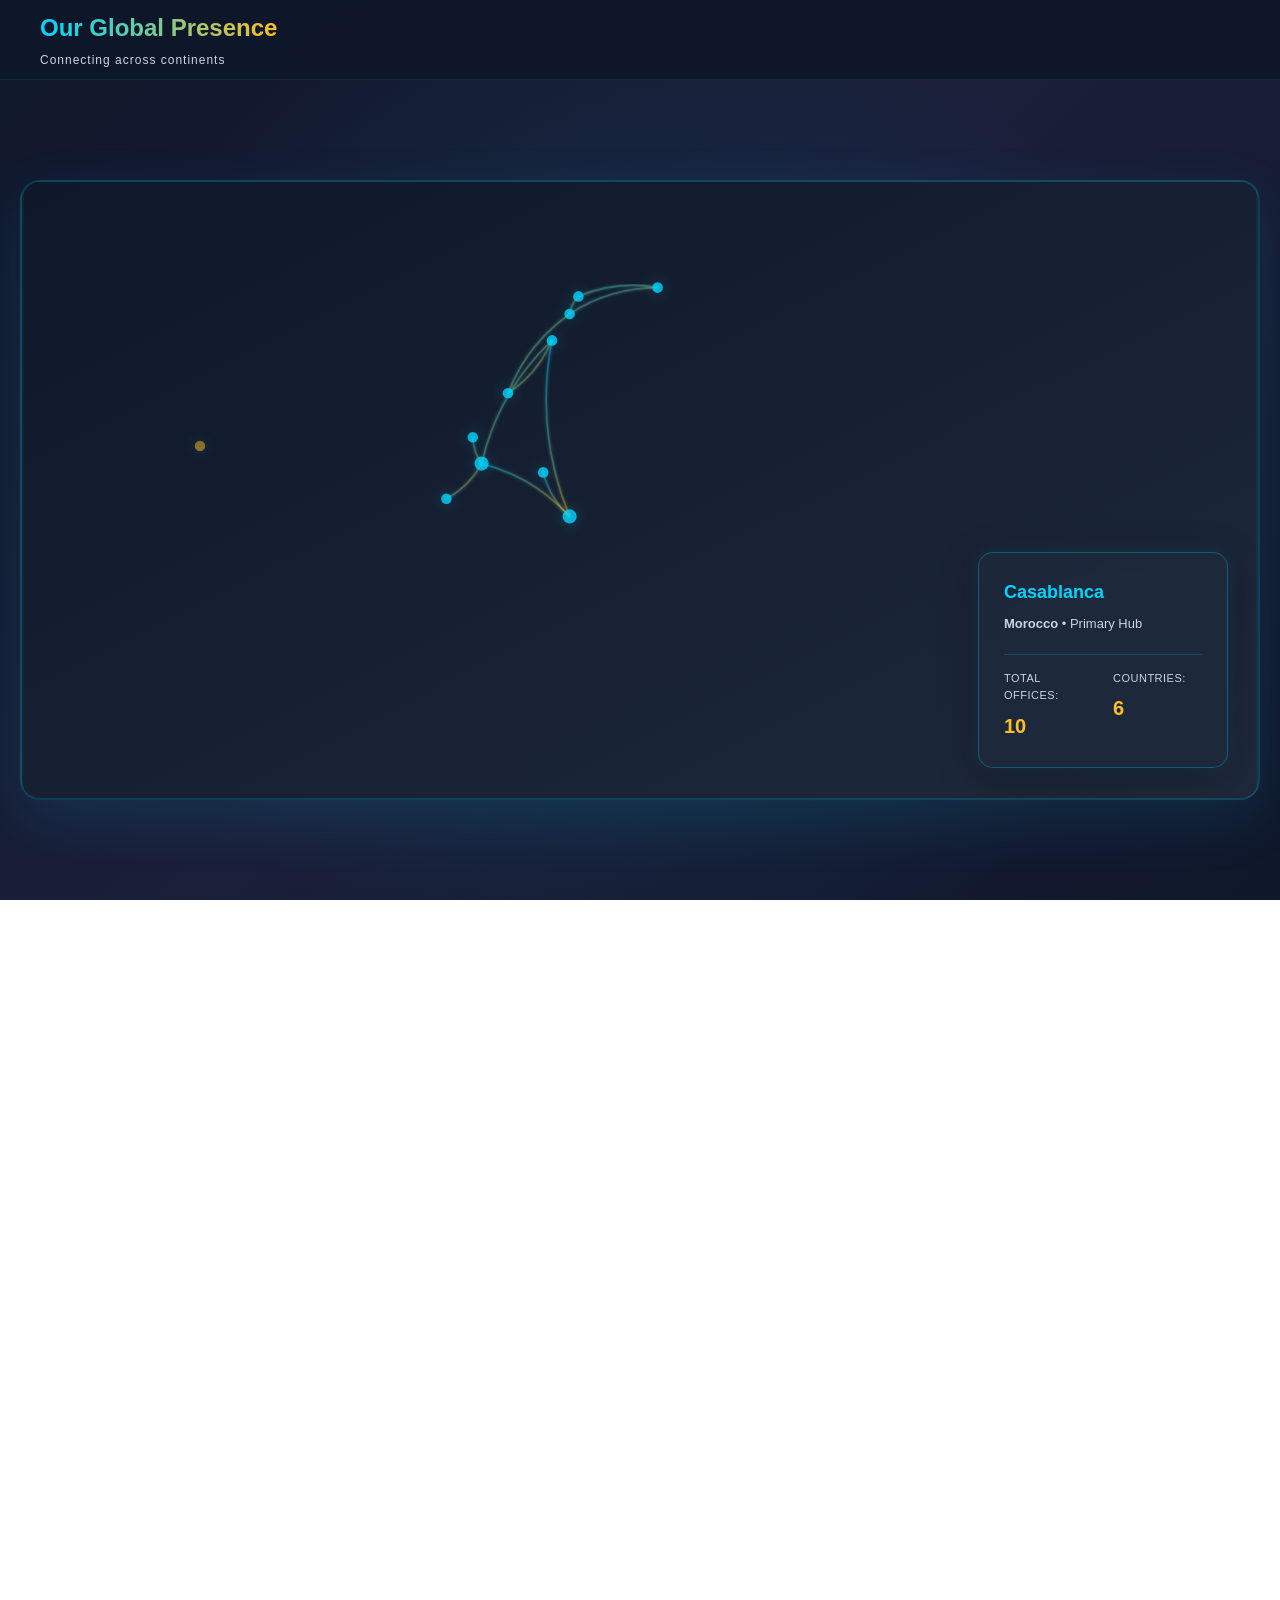
<file: index.html>
<!DOCTYPE html>
<html lang="en">
<head>
    <meta charset="UTF-8">
    <meta name="viewport" content="width=device-width, initial-scale=1.0">
    <title>Our Global Office Locations</title>
    <link rel="stylesheet" href="styles.css">
</head>
<body>
    <div class="container">
        <!-- Navigation Slider -->
        <nav class="nav-slider">
            <div class="nav-slider-content">
                <h1 class="nav-title">Our Global Presence</h1>
                <p class="nav-subtitle">Connecting across continents</p>
            </div>
        </nav>

        <!-- Hero Section with Map -->
        <section class="hero-section">
            <div class="map-container">
                <svg class="world-map" viewBox="0 0 1400 700" preserveAspectRatio="xMidYMid meet">
                    <!-- SVG Background -->
                    <defs>
                        <filter id="glow">
                            <feGaussianBlur stdDeviation="2" result="coloredBlur"/>
                            <feMerge>
                                <feMergeNode in="coloredBlur"/>
                                <feMergeNode in="SourceGraphic"/>
                            </feMerge>
                        </filter>
                        <linearGradient id="mapGradient" x1="0%" y1="0%" x2="100%" y2="100%">
                            <stop offset="0%" style="stop-color:#0f172a;stop-opacity:1" />
                            <stop offset="100%" style="stop-color:#1e293b;stop-opacity:1" />
                        </linearGradient>
                    </defs>

                    <!-- Map Background -->
                    <rect width="1400" height="700" fill="url(#mapGradient)"/>

                    <!-- Curved Connection Lines -->
                    <g class="connection-lines" id="connectionLines"></g>

                    <!-- Location Pins -->
                    <g class="location-pins" id="locationPins"></g>
                </svg>

                <!-- Location Info Panel -->
                <div class="info-panel" id="infoPanel">
                    <div class="info-content">
                        <h3 class="info-title" id="infoTitle">Select a Location</h3>
                        <p class="info-description" id="infoDescription">Click on any pin to see more details</p>
                        <div class="info-stats">
                            <div class="stat">
                                <span class="stat-label">Total Offices:</span>
                                <span class="stat-value" id="totalOffices">10</span>
                            </div>
                            <div class="stat">
                                <span class="stat-label">Countries:</span>
                                <span class="stat-value" id="totalCountries">7</span>
                            </div>
                        </div>
                    </div>
                </div>
            </div>
        </section>

        <!-- Locations List -->
        <section class="locations-list">
            <h2>All Locations</h2>
            <div class="locations-grid" id="locationsGrid"></div>
        </section>
    </div>

    <script src="script.js"></script>
</body>
</html>
</file>
<file: styles.css>
* {
    margin: 0;
    padding: 0;
    box-sizing: border-box;
}

:root {
    --primary-color: #00d4ff;
    --secondary-color: #ff006e;
    --dark-bg: #0f172a;
    --card-bg: #1e293b;
    --text-primary: #f1f5f9;
    --text-secondary: #cbd5e1;
    --accent-color: #fbbf24;
}

html, body {
    width: 100%;
    height: 100%;
    overflow-x: hidden;
}

body {
    font-family: 'Segoe UI', Tahoma, Geneva, Verdana, sans-serif;
    background: linear-gradient(135deg, #0f172a 0%, #1a1f3a 50%, #0f172a 100%);
    color: var(--text-primary);
    line-height: 1.6;
}

.container {
    width: 100%;
    min-height: 100vh;
    position: relative;
}

/* Navigation Slider */
.nav-slider {
    width: 100%;
    height: 80px;
    background: rgba(15, 23, 42, 0.95);
    backdrop-filter: blur(10px);
    border-bottom: 1px solid rgba(0, 212, 255, 0.1);
    display: flex;
    align-items: center;
    padding: 0 40px;
    position: sticky;
    top: 0;
    z-index: 100;
}

.nav-slider-content {
    display: flex;
    flex-direction: column;
    justify-content: center;
}

.nav-title {
    font-size: 24px;
    font-weight: 700;
    background: linear-gradient(90deg, #00d4ff, #fbbf24);
    -webkit-background-clip: text;
    -webkit-text-fill-color: transparent;
    background-clip: text;
    margin-bottom: 4px;
}

.nav-subtitle {
    font-size: 12px;
    color: var(--text-secondary);
    letter-spacing: 1px;
}

/* Hero Section */
.hero-section {
    width: 100%;
    min-height: calc(100vh - 80px);
    display: flex;
    align-items: center;
    justify-content: center;
    padding: 40px 20px;
    position: relative;
    overflow: hidden;
}

.hero-section::before {
    content: '';
    position: absolute;
    top: 0;
    left: 0;
    right: 0;
    bottom: 0;
    background: radial-gradient(circle at 50% 50%, rgba(0, 212, 255, 0.1) 0%, transparent 70%);
    pointer-events: none;
}

.map-container {
    width: 100%;
    max-width: 1400px;
    height: auto;
    aspect-ratio: 2/1;
    position: relative;
    background: linear-gradient(135deg, #0f172a, #1e293b);
    border-radius: 20px;
    border: 2px solid rgba(0, 212, 255, 0.2);
    box-shadow: 0 20px 60px rgba(0, 212, 255, 0.1),
                inset 0 1px 0 rgba(255, 255, 255, 0.1);
    overflow: hidden;
    display: flex;
    align-items: center;
    justify-content: center;
    z-index: 10;
}

.world-map {
    width: 100%;
    height: 100%;
    filter: drop-shadow(0 0 20px rgba(0, 212, 255, 0.1));
}

/* Connection Lines */
.connection-lines path {
    stroke: url(#lineGradient);
    stroke-width: 2;
    fill: none;
    filter: url(#glow);
    stroke-linecap: round;
    opacity: 0.6;
    animation: flowLine 6s ease-in-out infinite;
}

@keyframes flowLine {
    0%, 100% { opacity: 0.3; }
    50% { opacity: 0.8; }
}

/* Location Pins */
.location-pins {
    filter: drop-shadow(0 0 8px rgba(0, 212, 255, 0.3));
}

.pin-circle {
    cursor: pointer;
    transition: all 0.3s ease;
}

.pin-circle circle {
    fill: var(--primary-color);
    opacity: 0.8;
}

.pin-circle:hover circle {
    r: 10;
    fill: var(--secondary-color);
    opacity: 1;
    filter: drop-shadow(0 0 15px rgba(255, 0, 110, 0.8));
}

.pin-circle text {
    font-size: 11px;
    font-weight: 600;
    fill: var(--text-primary);
    pointer-events: none;
    text-anchor: middle;
    opacity: 0;
    transition: opacity 0.3s ease;
}

.pin-circle:hover text {
    opacity: 1;
}

.pin-circle .country-text {
    font-size: 8px;
    fill: var(--text-secondary);
    opacity: 0;
    transition: opacity 0.3s ease;
}

.pin-circle:hover .country-text {
    opacity: 1;
}

.pin-pulse {
    animation: pulse 2s ease-in-out infinite;
}

@keyframes pulse {
    0%, 100% {
        r: 6;
        opacity: 0.8;
    }
    50% {
        r: 12;
        opacity: 0.3;
    }
}

.pin-coming-soon circle {
    fill: var(--accent-color);
    opacity: 0.5;
}

.pin-coming-soon:hover circle {
    fill: var(--accent-color);
    opacity: 1;
}

/* Info Panel */
.info-panel {
    position: absolute;
    bottom: 30px;
    right: 30px;
    background: rgba(30, 41, 59, 0.95);
    backdrop-filter: blur(10px);
    border: 1px solid rgba(0, 212, 255, 0.3);
    border-radius: 15px;
    padding: 25px;
    min-width: 250px;
    max-width: 350px;
    box-shadow: 0 10px 40px rgba(0, 0, 0, 0.3),
                0 0 20px rgba(0, 212, 255, 0.1);
    animation: slideIn 0.5s ease-out;
    z-index: 20;
}

@keyframes slideIn {
    from {
        opacity: 0;
        transform: translateY(20px);
    }
    to {
        opacity: 1;
        transform: translateY(0);
    }
}

.info-title {
    font-size: 18px;
    font-weight: 700;
    color: var(--primary-color);
    margin-bottom: 8px;
}

.info-description {
    font-size: 13px;
    color: var(--text-secondary);
    margin-bottom: 20px;
    line-height: 1.5;
}

.info-stats {
    display: flex;
    gap: 20px;
    padding-top: 15px;
    border-top: 1px solid rgba(0, 212, 255, 0.2);
}

.stat {
    flex: 1;
    display: flex;
    flex-direction: column;
    gap: 5px;
}

.stat-label {
    font-size: 11px;
    color: var(--text-secondary);
    text-transform: uppercase;
    letter-spacing: 0.5px;
}

.stat-value {
    font-size: 20px;
    font-weight: 700;
    color: var(--accent-color);
}

/* Locations List Section */
.locations-list {
    width: 100%;
    padding: 80px 40px;
    background: linear-gradient(180deg, rgba(15, 23, 42, 0.5), rgba(30, 41, 59, 0.5));
    border-top: 1px solid rgba(0, 212, 255, 0.1);
}

.locations-list h2 {
    font-size: 32px;
    margin-bottom: 40px;
    text-align: center;
    background: linear-gradient(90deg, #00d4ff, #fbbf24);
    -webkit-background-clip: text;
    -webkit-text-fill-color: transparent;
    background-clip: text;
}

.locations-grid {
    display: grid;
    grid-template-columns: repeat(auto-fit, minmax(250px, 1fr));
    gap: 25px;
    max-width: 1400px;
    margin: 0 auto;
}

.location-card {
    background: linear-gradient(135deg, rgba(30, 41, 59, 0.8), rgba(15, 23, 42, 0.8));
    border: 1px solid rgba(0, 212, 255, 0.2);
    border-radius: 15px;
    padding: 25px;
    cursor: pointer;
    transition: all 0.3s ease;
    position: relative;
    overflow: hidden;
}

.location-card::before {
    content: '';
    position: absolute;
    top: 0;
    left: -100%;
    width: 100%;
    height: 100%;
    background: linear-gradient(90deg, transparent, rgba(0, 212, 255, 0.1), transparent);
    transition: left 0.5s ease;
}

.location-card:hover::before {
    left: 100%;
}

.location-card:hover {
    transform: translateY(-10px);
    border-color: rgba(0, 212, 255, 0.5);
    box-shadow: 0 15px 40px rgba(0, 212, 255, 0.2);
}

.location-card-header {
    display: flex;
    align-items: center;
    gap: 12px;
    margin-bottom: 12px;
}

.location-pin-icon {
    width: 28px;
    height: 28px;
    background: linear-gradient(135deg, var(--primary-color), var(--accent-color));
    border-radius: 50%;
    display: flex;
    align-items: center;
    justify-content: center;
    font-size: 14px;
    flex-shrink: 0;
}

.location-card.coming-soon .location-pin-icon {
    background: linear-gradient(135deg, var(--accent-color), #ec4899);
}

.location-card-title {
    font-size: 18px;
    font-weight: 700;
    color: var(--text-primary);
}

.location-card-country {
    font-size: 12px;
    color: var(--text-secondary);
    margin-bottom: 15px;
}

.location-badge {
    display: inline-block;
    padding: 4px 12px;
    background: rgba(0, 212, 255, 0.1);
    border: 1px solid rgba(0, 212, 255, 0.3);
    border-radius: 20px;
    font-size: 11px;
    color: var(--primary-color);
    text-transform: uppercase;
    letter-spacing: 0.5px;
}

.location-badge.coming-soon {
    background: rgba(251, 191, 36, 0.1);
    border-color: rgba(251, 191, 36, 0.3);
    color: var(--accent-color);
}

/* Responsive Design */
@media (max-width: 1024px) {
    .nav-slider {
        height: 70px;
        padding: 0 25px;
    }

    .nav-title {
        font-size: 20px;
    }

    .hero-section {
        padding: 30px 15px;
    }

    .map-container {
        border-radius: 15px;
        aspect-ratio: 16/10;
    }

    .info-panel {
        bottom: 20px;
        right: 20px;
        min-width: 200px;
        padding: 20px;
    }

    .info-title {
        font-size: 16px;
    }

    .locations-list {
        padding: 60px 25px;
    }

    .locations-list h2 {
        font-size: 28px;
        margin-bottom: 30px;
    }

    .locations-grid {
        grid-template-columns: repeat(auto-fit, minmax(200px, 1fr));
        gap: 15px;
    }
}

@media (max-width: 768px) {
    .nav-slider {
        height: 60px;
        padding: 0 15px;
    }

    .nav-title {
        font-size: 18px;
    }

    .nav-subtitle {
        font-size: 10px;
    }

    .hero-section {
        padding: 20px 10px;
    }

    .map-container {
        border-radius: 12px;
        aspect-ratio: 4/3;
    }

    .info-panel {
        position: static;
        margin-top: 20px;
        min-width: auto;
        max-width: none;
    }

    .info-stats {
        flex-direction: row;
    }

    .locations-list {
        padding: 40px 15px;
    }

    .locations-list h2 {
        font-size: 24px;
        margin-bottom: 20px;
    }

    .locations-grid {
        grid-template-columns: repeat(auto-fit, minmax(150px, 1fr));
        gap: 12px;
    }

    .location-card {
        padding: 15px;
    }

    .location-card-title {
        font-size: 16px;
    }

    .pin-circle text {
        font-size: 9px;
    }

    .pin-circle .country-text {
        font-size: 7px;
    }
}

@media (max-width: 480px) {
    .nav-slider {
        height: 50px;
        padding: 0 10px;
    }

    .nav-title {
        font-size: 16px;
    }

    .nav-subtitle {
        font-size: 9px;
    }

    .hero-section {
        padding: 15px 5px;
        min-height: calc(100vh - 50px);
    }

    .map-container {
        border-radius: 10px;
        aspect-ratio: 1/1;
        border: 1px solid rgba(0, 212, 255, 0.1);
    }

    .world-map {
        filter: drop-shadow(0 0 10px rgba(0, 212, 255, 0.05));
    }

    .info-panel {
        min-width: auto;
        padding: 15px;
        border-radius: 12px;
    }

    .info-title {
        font-size: 14px;
    }

    .info-description {
        font-size: 12px;
    }

    .stat-value {
        font-size: 18px;
    }

    .locations-list {
        padding: 30px 10px;
    }

    .locations-list h2 {
        font-size: 20px;
        margin-bottom: 15px;
    }

    .locations-grid {
        grid-template-columns: 1fr;
        gap: 10px;
    }

    .location-card {
        padding: 12px;
    }

    .location-card-title {
        font-size: 14px;
    }

    .pin-circle text {
        font-size: 8px;
    }

    .pin-circle .country-text {
        font-size: 6px;
    }
}

/* Scrollbar Styling */
::-webkit-scrollbar {
    width: 10px;
}

::-webkit-scrollbar-track {
    background: rgba(15, 23, 42, 0.5);
}

::-webkit-scrollbar-thumb {
    background: rgba(0, 212, 255, 0.3);
    border-radius: 5px;
}

::-webkit-scrollbar-thumb:hover {
    background: rgba(0, 212, 255, 0.5);
}
</file>
